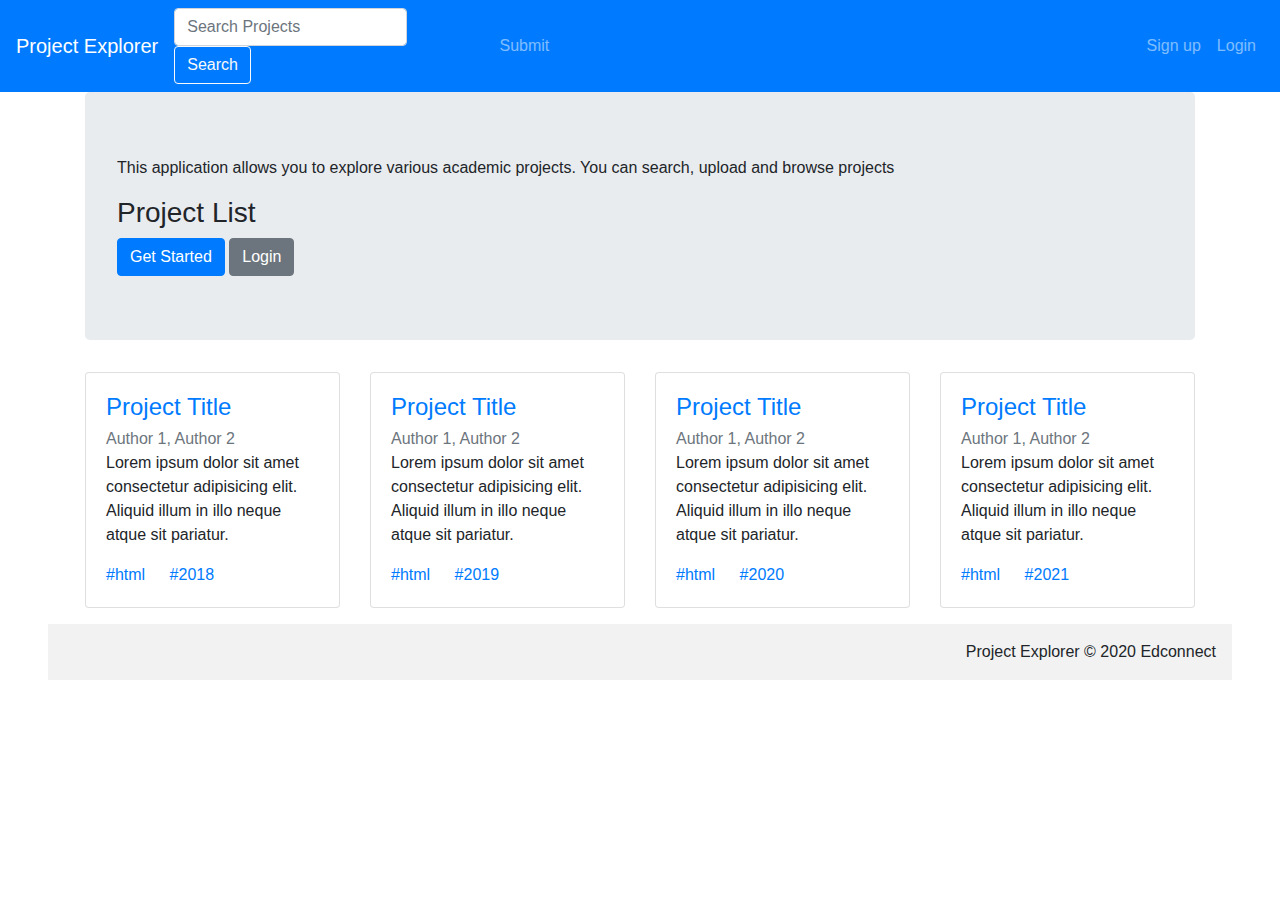
<file: app/public/project-explorer/index.html>
<!DOCTYPE html>
<html lang="en">
<head>
    <meta charset="UTF-8">
    <meta name="viewport" content="width=device-width, initial-scale=1.0">
    <title>Project Explorer</title>
    <link rel="stylesheet" href="css/bootstrap.min.css">
    <link rel="stylesheet" href="css/style.css">
</head>
<body>
    <header>
        <nav class="navbar navbar-expand-md navbar-dark bg-primary">
            <a class="navbar-brand" href="index.html" >Project Explorer</a>
            <button class="navbar-toggler" type="button" data-toggle="collapse" data-target="#navbarSupportedContent" aria-controls="navbarSupportedContent" aria-expanded="false" aria-label="Toggle navigation">
                <span class="navbar-toggler-icon"></span>
              </button>
              <div class="collapse navbar-collapse" id="navbarSupportedContent">
            <form class="form-inline" name="searchForm">
                <input class="form-control mr-sm-2" type="search" placeholder="Search Projects" aria-label="Search">
                <button class="btn btn-outline-light" type="submit">Search</button>
            </form>

            <ul class="navbar-nav">
                <div>
                <li class="nav-item"><a class="nav-link" href="createproject.html">Submit</a></li>
                </div>
                <div style="display:flex;">
                <li class="nav-item"><a class="nav-link" href="register.html">Sign up</a></li>
                <li class="nav-item"><a class="nav-link" href="login.html">Login</a></li>
                </div>
            </ul>    
            </div>
        </nav>
    </header>
    <main class="container">
        <div class="jumbotron">
        <p>This application allows you to explore various academic projects. You can search, upload and browse projects</p>
        <h3>Project List</h3>
        <a href="register.html" class="btn btn-primary">Get Started</a>
        <a href="login.html" class="btn btn-secondary">Login</a>
        </div>
        <div class="row justify-content-between my-3">
        <section class="col-md-3">
            <div class="card">
            <div class="card-body">
            <h4 class="card-title text-primary">Project Title</h4>
            <p class="card-subtitle text-muted">Author 1, Author 2</p>
                <p class="card-text">Lorem ipsum dolor sit amet consectetur adipisicing elit. Aliquid illum in illo neque atque sit pariatur. </p>
                <a href="#" class="card-link">#html</a>
                <a href="#" class="card-link">#2018</a>
            </div>
            </div>
        </section>
        <section class="col-md-3">
            <div class="card">
            <div class="card-body">
            <h4 class="card-title text-primary">Project Title</h4>
            <p class="card-subtitle text-muted">Author 1, Author 2</p>
                <p class="card-text">Lorem ipsum dolor sit amet consectetur adipisicing elit. Aliquid illum in illo neque atque sit pariatur. </p>
                <a href="#" class="card-link">#html</a>
                <a href="#" class="card-link">#2019</a>
            </div>
            </div>
        </section>
        <section class="col-md-3">
            <div class="card">
            <div class="card-body">
            <h4 class="card-title text-primary">Project Title</h4>
            <p class="card-subtitle text-muted">Author 1, Author 2</p>
                <p class="card-text">Lorem ipsum dolor sit amet consectetur adipisicing elit. Aliquid illum in illo neque atque sit pariatur. </p>
                <a href="#" class="card-link">#html</a>
                <a href="#" class="card-link">#2020</a>
            </div>
            </div>
        </section>
        <section class="col-md-3">
            <div class="card">
            <div class="card-body">
            <h4 class="card-title text-primary">Project Title</h4>
            <p class="card-subtitle text-muted">Author 1, Author 2</p>
                <p class="card-text">Lorem ipsum dolor sit amet consectetur adipisicing elit. Aliquid illum in illo neque atque sit pariatur. </p>
                <a href="#" class="card-link">#html</a>
                <a href="#" class="card-link">#2021</a>
            </div>
            </div>
        </section>
        </div>
    </main>
    <footer>
        <div class="text-right p-3 my-0 mx-md-5"style="background-color: rgba(0, 0, 0, 0.05);">
            Project Explorer © 2020 Edconnect
        </div>
    </footer>
    
</body>
</html>
</file>
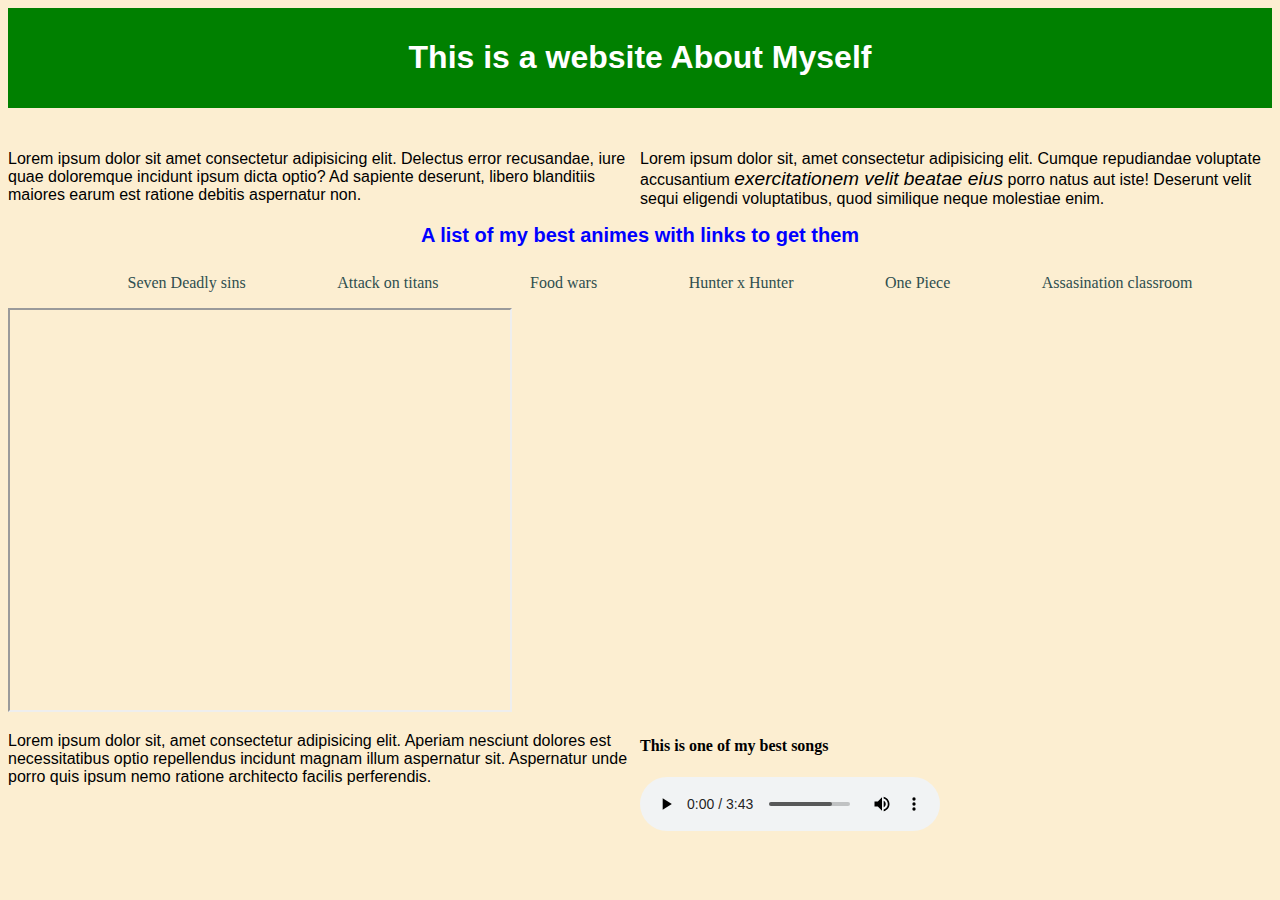
<file: app/public/challenge.html>
<!DOCTYPE html>
<html lang="en">
<head>
    <meta charset="UTF-8">
    <meta name="viewport" content="width=device-width, initial-scale=1.0">
    <title>About Me</title>
    <link rel="stylesheet" href="style.css">
</head>
<body>
    <header>
        <h1> This is a website About Myself</h1>
    </header>
    <Main>
        <p>Lorem ipsum dolor sit amet consectetur adipisicing elit. Delectus error recusandae, iure quae doloremque incidunt ipsum dicta optio? Ad sapiente deserunt, libero blanditiis maiores earum est ratione debitis aspernatur non.</p>
        <p>Lorem ipsum dolor sit, amet consectetur adipisicing elit. Cumque repudiandae voluptate accusantium <em> <big> exercitationem velit beatae eius</big></em> porro natus aut iste! Deserunt velit sequi eligendi voluptatibus, quod similique neque molestiae enim.</p>
        <nav>
            <h4>A list of my best animes with links to get them</h4>
            <ul>
                <li><a href="#">Seven Deadly sins</a></li>
                <li><a href="#">Attack on titans</a></li>
                <li><a href="#">Food wars</a></li>
                <li><a href="#">Hunter x Hunter</a></li>
                <li><a href="#">One Piece</a></li>
                <li><a href="#">Assasination classroom</a></li>
            </ul>
        </nav>
        <iframe src="https://www.youtube.com/watch?v=eIrMbAQSU34" frameborder="1" height="400" width="500"></iframe>
        <section>
            <p>Lorem ipsum dolor sit, amet consectetur adipisicing elit. Aperiam nesciunt dolores est necessitatibus optio repellendus incidunt magnam illum aspernatur sit. Aspernatur unde porro quis ipsum nemo ratione architecto facilis perferendis.</p>
        </section>
        <h4>This is one of my best songs</h4>
        <audio src="Bruno_Mars_Grenade.mp3" controls draggable="true"></audio>
    </Main>
    
    
</body>
</html>
</file>
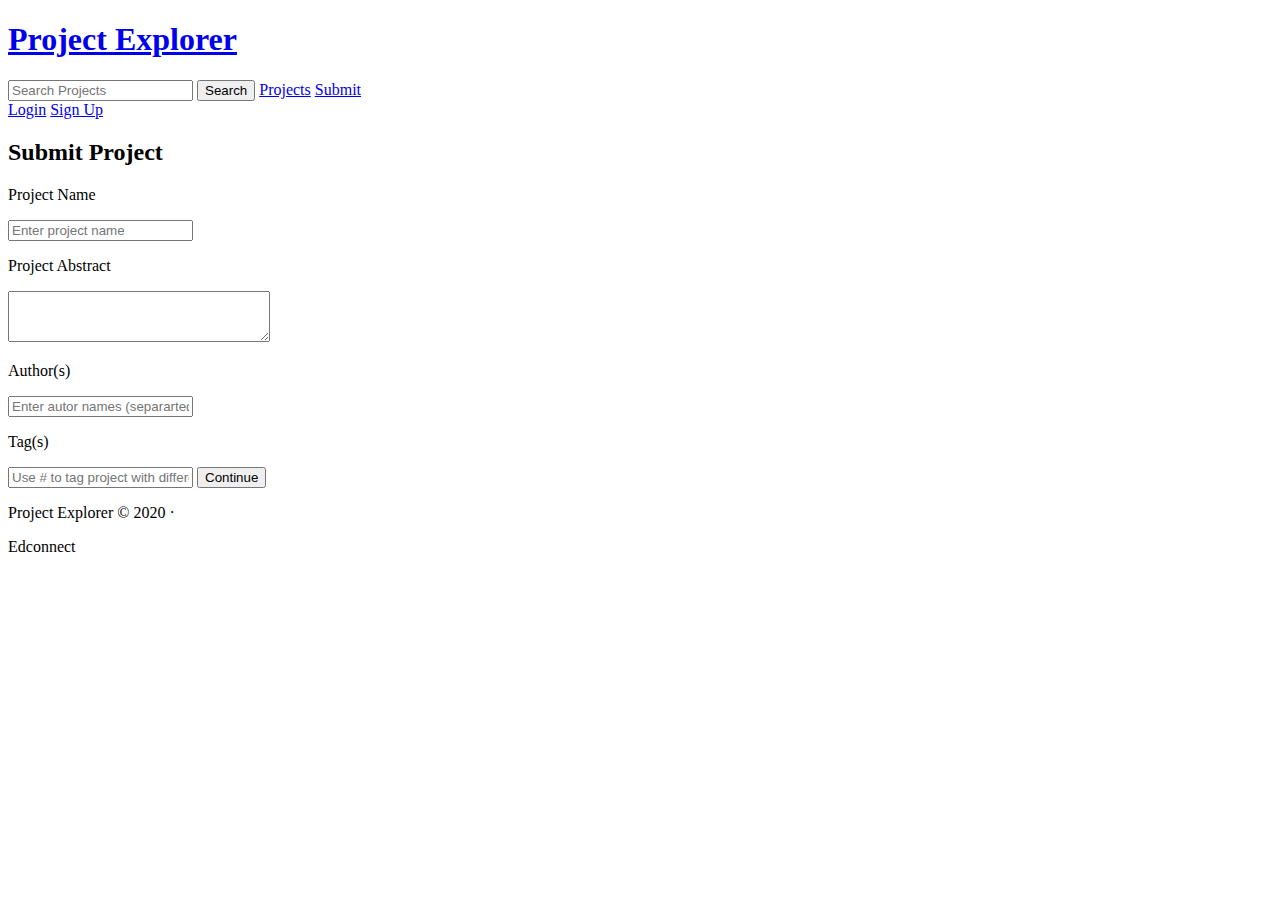
<file: app/public/project-explorer/createProject.html>
<!DOCTYPE html>
<html lang="en">
<head>
    <meta charset="UTF-8">
    <meta name="viewport" content="width=device-width, initial-scale=1.0">
    <title>Project Explorer</title>
    <link rel="stylesheet" href="css/style.css">
</head>
<body>
    <header>
        <div class="link-left">
            <a href="index.html" class="Logo"><h1>Project Explorer</h1></a>
            <input type="text" placeholder="Search Projects">
            <button>Search</button>
            <a href="search.html">Projects</a>
            <a href="createProject.html">Submit</a>
        </div>
        <div class="link-right">
            <a href="login.html" class="login">Login</a>
            <a href="register.html" class="register">Sign Up</a>
        </div>
    </header>
    <main id="createproject">
        <form action="">
            <h2>Submit Project</h2>
            <p>Project Name</p>
            <input type="text" name="title" placeholder="Enter project name">
            <p>Project Abstract</p>
            <textarea name="abstract" id="" cols="30" rows="3"></textarea>
            <p>Author(s)</p>
            <input type="text" name="author" placeholder="Enter autor names (separarted by comma)">
            <p>Tag(s)</p>
            <input type="text" name="tags" placeholder="Use # to tag project with different topics(e.g. #javascript #mongodb)">
            <input type="submit" value="Continue">
        </form>
    </main>
    <footer><p> Project Explorer &copy; 2020 &middot;</p> Edconnect</footer>
</body>
</html>
</file>
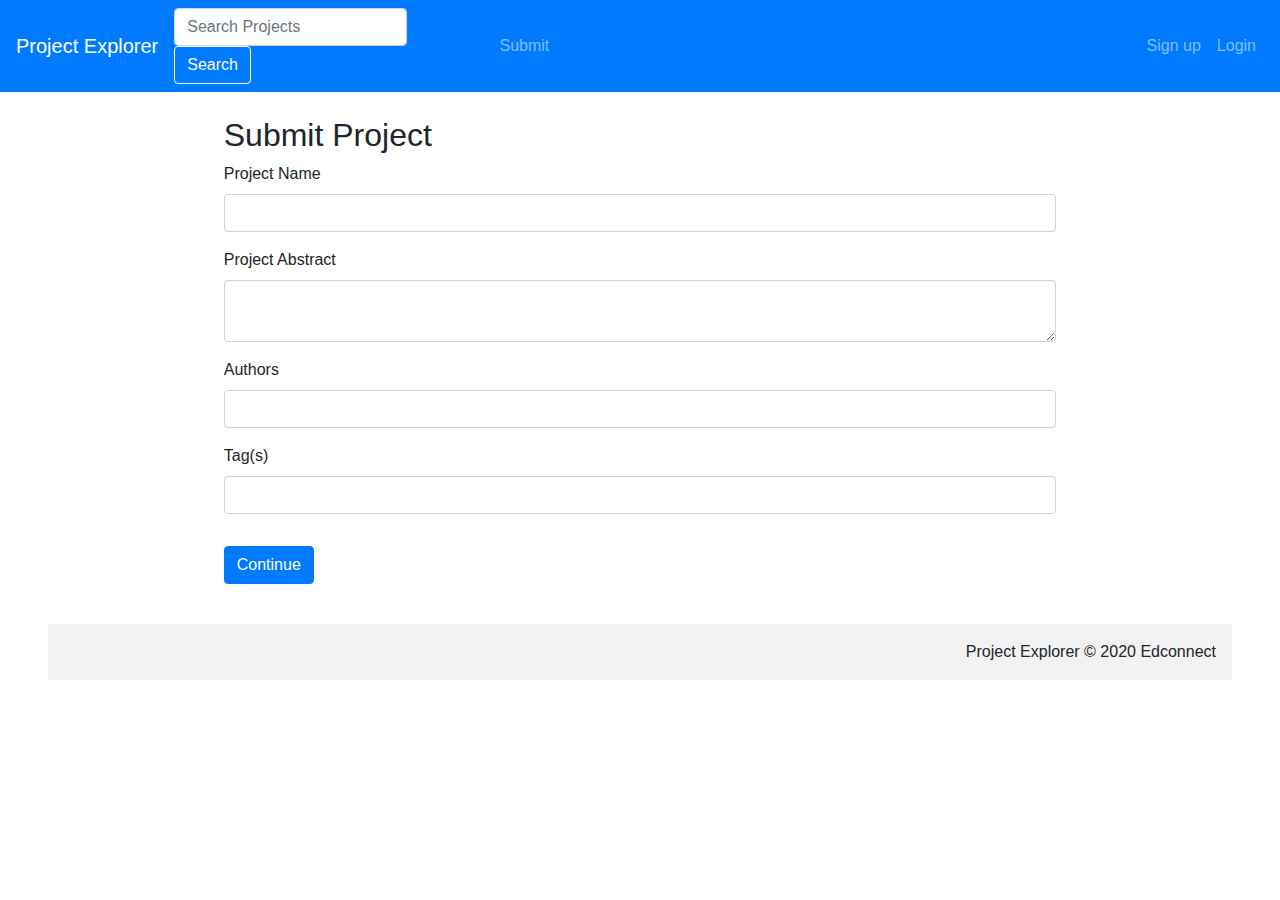
<file: app/public/project-explorer/createproject.html>
<!DOCTYPE html>
<html lang="en">
    <head>
        <meta charset="UTF-8">
        <meta name="viewport" content="width=device-width, initial-scale=1.0">
        <title>Project Explorer</title>
        <link rel="stylesheet" href="css/style.css">
        <link rel="stylesheet" href="css/bootstrap.min.css">
    </head>
    <body>
        <header>
            <nav class="navbar navbar-expand-md navbar-dark bg-primary">
                <a class="navbar-brand" href="index.html" >Project Explorer</a>
                <button class="navbar-toggler" type="button" data-toggle="collapse" data-target="#navbarSupportedContent" aria-controls="navbarSupportedContent" aria-expanded="false" aria-label="Toggle navigation">
                    <span class="navbar-toggler-icon"></span>
                  </button>
                  <div class="collapse navbar-collapse" id="navbarSupportedContent">
                    <form class="form-inline" name="searchForm">
                        <input class="form-control mr-sm-2" type="search" placeholder="Search Projects" aria-label="Search">
                        <button class="btn btn-outline-light" type="submit">Search</button>
                    </form>
    
                <ul class="navbar-nav">
                    <div>
                    <li class="nav-item"><a class="nav-link" href="createproject.html">Submit</a></li>
                    </div>
                    <div style="display:flex;">
                    <li class="nav-item"><a class="nav-link" href="register.html">Sign up</a></li>
                    <li class="nav-item"><a class="nav-link" href="login.html">Login</a></li>
                    </div>
                </ul>    
                </div>
            </nav>
        </header>
    <main class="container">
        
        <form action="" name="submitProject" class="mx-auto w-75 my-4">
            <h2>Submit Project</h2>
            <div class="form-group">
            <label class="form-label">Project Name</label>
            <input type="text" name="name" class="form-control">
            </div>
            <div class="form-group">
            <label class="form-label">Project Abstract</label>
            <textarea name="abstract" id="" class="form-control"></textarea>
            </div>
            <div class="form-group">
            <label class="form-label">Authors</label>
            <input type="text" name="authors" class="form-control">
            </div>
            <div class="form-group">
            <label class="form-label">Tag(s)</label>
            <input type="text" name="tags" class="form-control">
            </div>
            <button class="btn btn-primary my-3">Continue</button>
            
        </form>
    </main>
    <footer>
        <div class="text-right p-3 my-0 mx-md-5"style="background-color: rgba(0, 0, 0, 0.05);">
            Project Explorer © 2020 Edconnect
        </div>
    </footer>
</body>
</html>
</file>
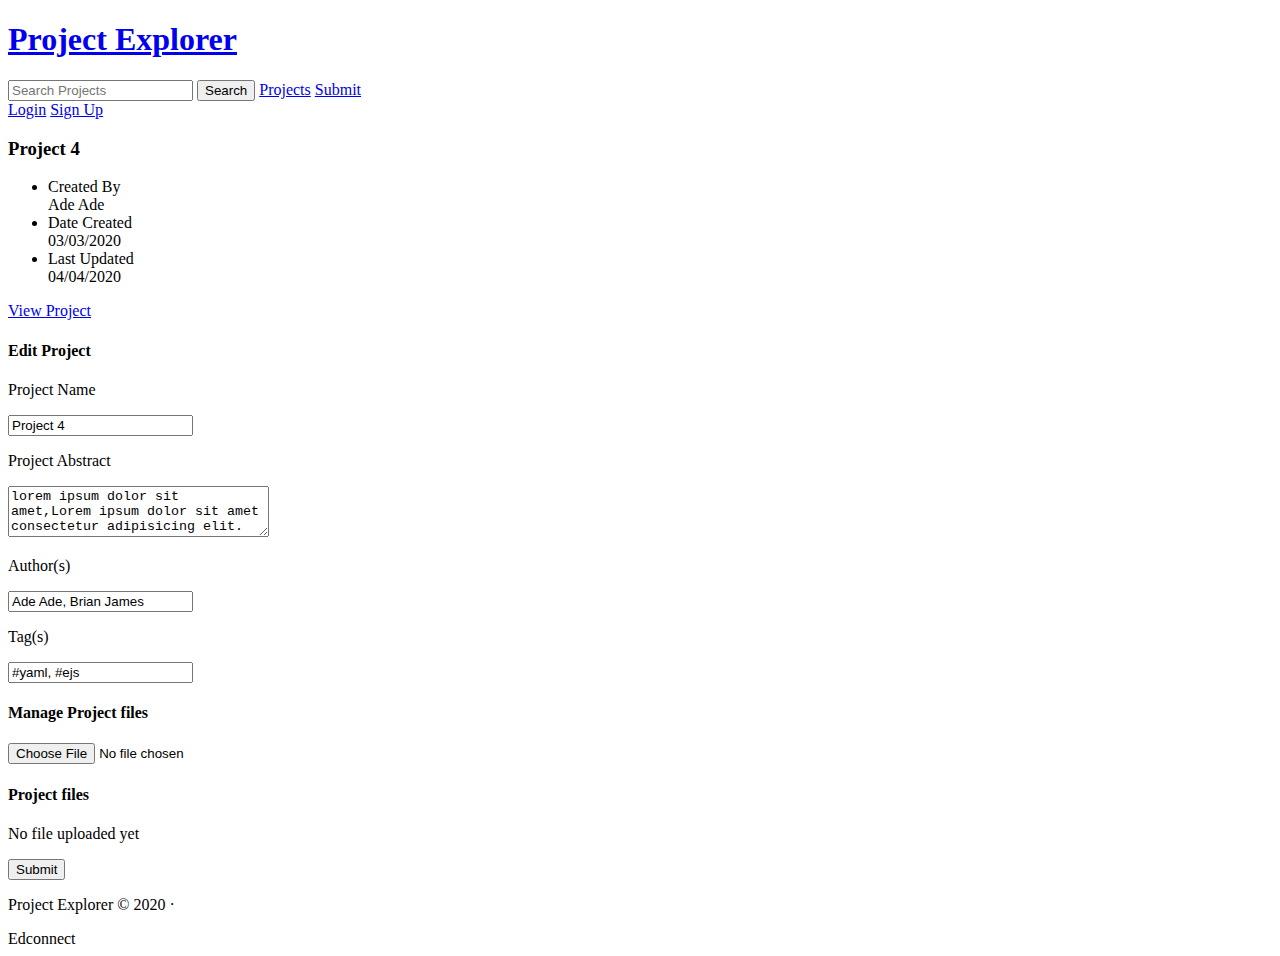
<file: app/public/project-explorer/editProject.html>
<!DOCTYPE html>
<html lang="en">
<head>
    <meta charset="UTF-8">
    <meta name="viewport" content="width=device-width, initial-scale=1.0">
    <title>Project Explorer</title>
    <link rel="stylesheet" href="css/style.css">
</head>
<body>
    <header>
        <div class="link-left">
            <a href="index.html" class="Logo"><h1>Project Explorer</h1></a>
            <input type="text" placeholder="Search Projects">
            <button>Search</button>
            <a href="search.html">Projects</a>
            <a href="createProject.html">Submit</a>
        </div>
        <div class="link-right">
            <a href="login.html" class="login">Login</a>
            <a href="register.html" class="register">Sign Up</a>
        </div>
    </header>
    <main id="editproject">
        <h3>Project 4</h3>
        <ul>
            <li>Created By <br> Ade Ade</li>
            <li>Date Created <br> 03/03/2020</li>
            <li>Last Updated <br> 04/04/2020</li>
        </ul>
        <a href="viewProject.html">View Project</a>
        
        
        <form action="">
            <div>
            <h4>Edit Project</h4>
            <p>Project Name</p>
            <input type="text" name="title" value="Project 4">
            <p>Project Abstract</p>
            <textarea name="abstract" id="" cols="30" rows="3">lorem ipsum dolor sit amet,Lorem ipsum dolor sit amet consectetur adipisicing elit. Tenetur ad impedit dolor, quod voluptas non esse repudiandae dolorem temporibus atque reiciendis rem eveniet possimus. Sequi harum modi nihil. Repellat minus, officia voluptate itaque perferendis officiis.s</textarea>
            <p>Author(s)</p>
            <input type="text" name="author" value="Ade Ade, Brian James">
            <p>Tag(s)</p>
            <input type="text" name="tags" value="#yaml, #ejs">
            </div>
            
            <div>
            <h4>Manage Project files</h4>
            <input type="file" name="project_file">
            <div class="upload">
                <h4>Project files</h4>
                <p>No file uploaded yet</p>
            </div>
            </div>
            
            <input type="submit" value="Submit">
        </form>
        
    </main>
    <footer><p> Project Explorer &copy; 2020 &middot;</p> Edconnect</footer>
</body>
</html>
</file>
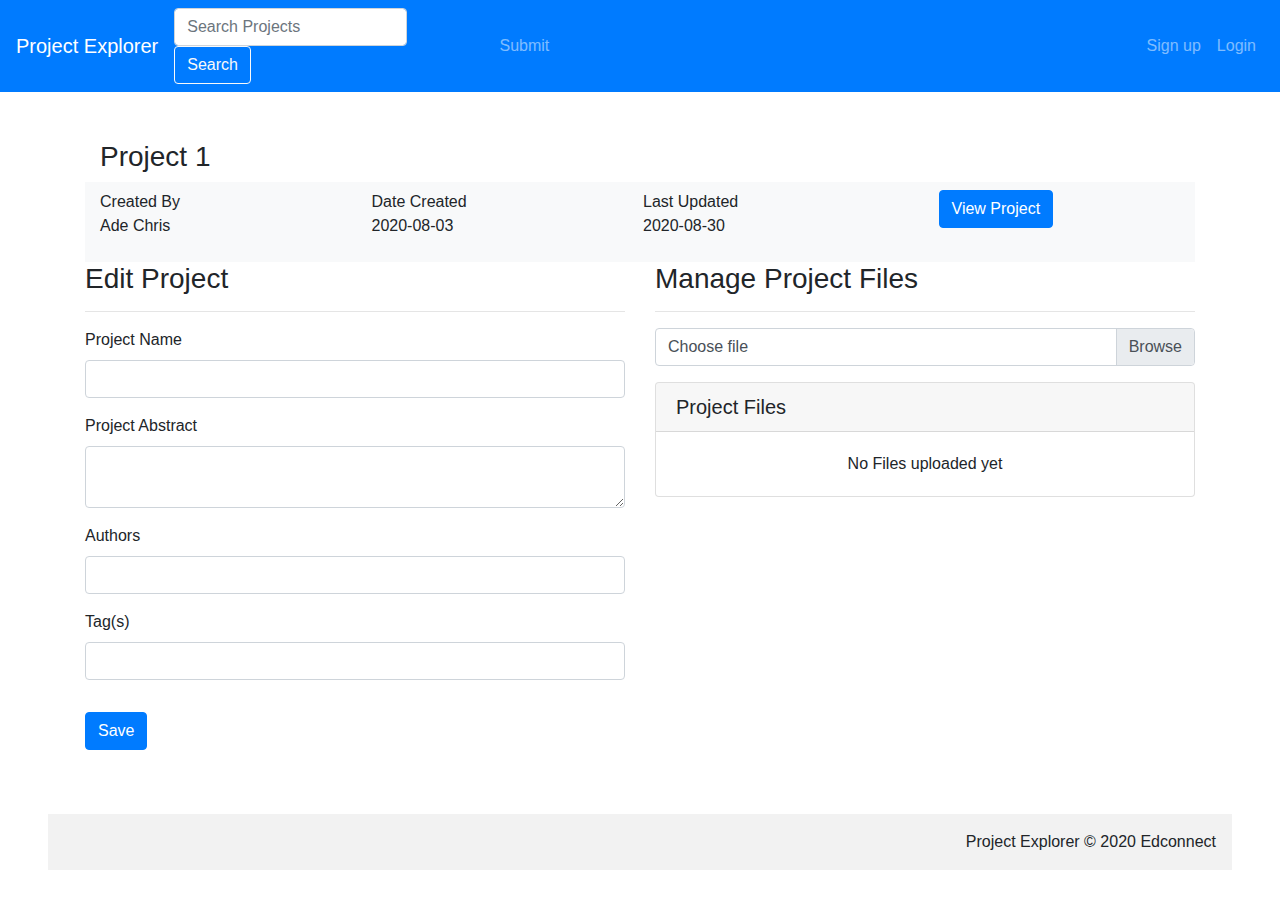
<file: app/public/project-explorer/editproject.html>
<!DOCTYPE html>
<html lang="en">
    <head>
        <meta charset="UTF-8">
        <meta name="viewport" content="width=device-width, initial-scale=1.0">
        <title>Project Explorer</title>
        <link rel="stylesheet" href="css/style.css">
        <link rel="stylesheet" href="css/bootstrap.min.css">
    </head>
    <body>
        <header>
            <nav class="navbar navbar-expand-md navbar-dark bg-primary">
                <a class="navbar-brand" href="index.html" >Project Explorer</a>
                <button class="navbar-toggler" type="button" data-toggle="collapse" data-target="#navbarSupportedContent" aria-controls="navbarSupportedContent" aria-expanded="false" aria-label="Toggle navigation">
                    <span class="navbar-toggler-icon"></span>
                  </button>
                  <div class="collapse navbar-collapse" id="navbarSupportedContent">
                    <form class="form-inline" name="searchForm">
                        <input class="form-control mr-sm-2" type="search" placeholder="Search Projects" aria-label="Search">
                        <button class="btn btn-outline-light" type="submit">Search</button>
                    </form>
    
                <ul class="navbar-nav">
                    <div>
                    <li class="nav-item"><a class="nav-link" href="createproject.html">Submit</a></li>
                    </div>
                    <div style="display:flex;">
                    <li class="nav-item"><a class="nav-link" href="register.html">Sign up</a></li>
                    <li class="nav-item"><a class="nav-link" href="login.html">Login</a></li>
                    </div>
                </ul>    
                </div>
            </nav>
        </header>
    <main class="container my-5">
        <section class="container">
            <h3>Project 1</h3>
            <div class="row d-flex justify-content-around py-2 bg-light">
                <div class="col">
                <p>Created By <br> Ade Chris</p>
                </div>
                <div class="col">
                <p>Date Created <br> 2020-08-03</p>
                </div>
                <div class="col">
                <p>Last Updated <br> 2020-08-30</p>
                </div>
                <div class="col ml-4">
                    <a href="viewproject.html" class="btn btn-primary">View Project</a>
                </div>
            </div>
        </section>
        <section">
            <div class="row">
            <div class="col">
            <form action="" name="editProject">
                <h3>Edit Project</h3>
                <hr>
                <div class="form-group">
                    <label class="form-label">Project Name</label>
                    <input type="text" name="name" class="form-control">
                    </div>
                    <div class="form-group">
                    <label class="form-label">Project Abstract</label>
                    <textarea name="abstract" id="" class="form-control"></textarea>
                    </div>
                    <div class="form-group">
                    <label class="form-label">Authors</label>
                    <input type="text" name="authors" class="form-control">
                    </div>
                    <div class="form-group">
                    <label class="form-label">Tag(s)</label>
                    <input type="text" name="tags" class="form-control">
                    </div>
                    <button class="btn btn-primary my-3">Save</button>
            </form>
            </div>
            <div class="col">
                <h3>Manage Project Files</h3>
                <hr>
                <div class="input-group mb-3">
                    <div class="custom-file">
                      <input type="file" class="custom-file-input" id="inputGroupFile02">
                      <label class="custom-file-label" for="inputGroupFile02" aria-describedby="inputGroupFileAddon02">Choose file</label>
                    </div>
                  </div>
                  <div class="card">
                    <h5 class="card-header">Project Files</h5>
                    <div class="card-body text-center">
                      <p class="card-text ">No Files uploaded yet</p>
                    </div>
                  </div>
            </div>
            </div>
        </section>
    </main>
    <footer>
        <div class="text-right p-3 my-0 mx-md-5"style="background-color: rgba(0, 0, 0, 0.05);">
            Project Explorer © 2020 Edconnect
        </div>
    </footer>

</body>
</html>
</file>
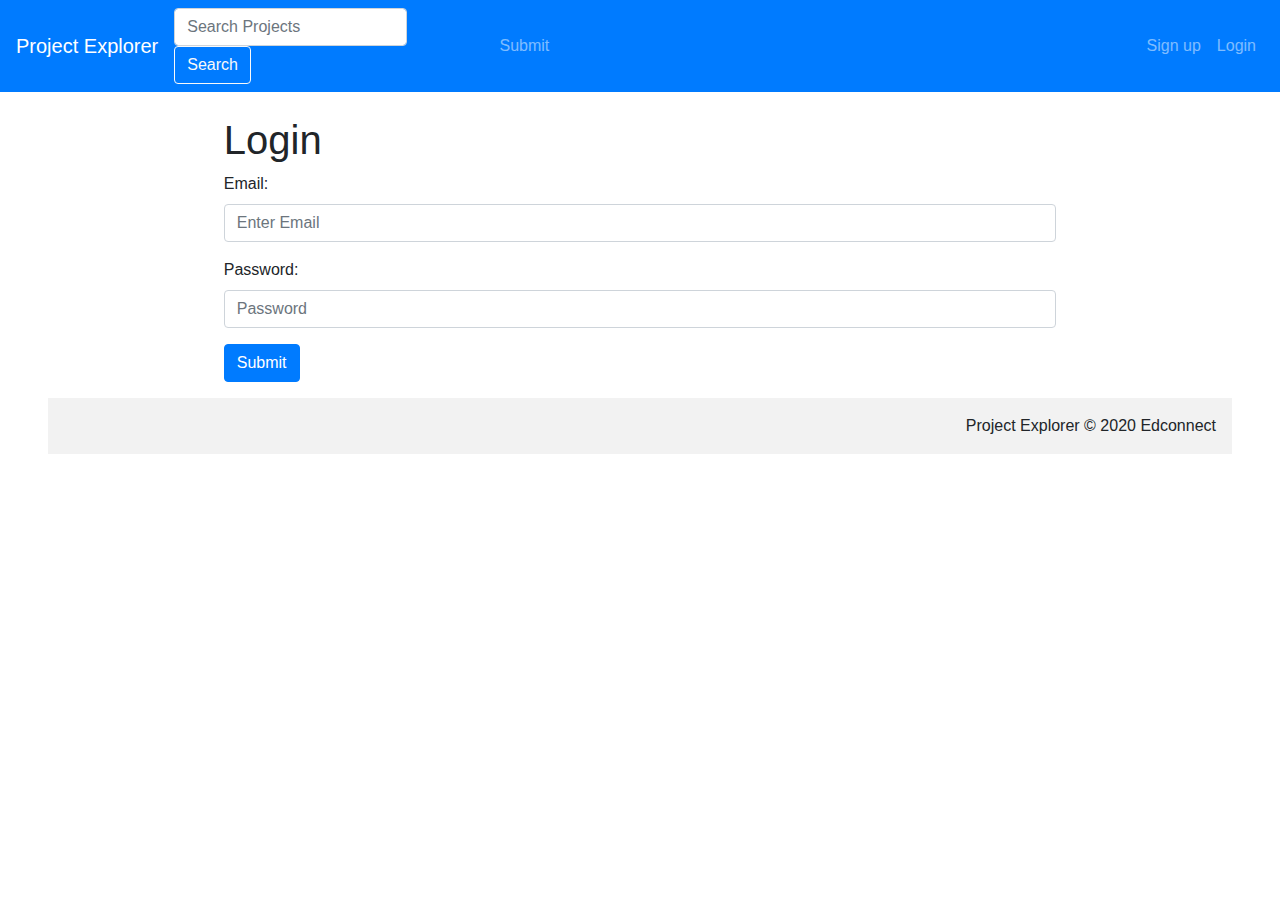
<file: app/public/project-explorer/login.html>
<!DOCTYPE html>
<html lang="en">
<head>
    <meta charset="UTF-8">
    <meta name="viewport" content="width=device-width, initial-scale=1.0">
    <title>Project Explorer</title>
    <link rel="stylesheet" href="css/style.css">
    <link rel="stylesheet" href="css/bootstrap.min.css">
</head>
<body>
    <header>
        <nav class="navbar navbar-expand-md navbar-dark bg-primary">
            <a class="navbar-brand" href="index.html" >Project Explorer</a>
            <button class="navbar-toggler" type="button" data-toggle="collapse" data-target="#navbarSupportedContent" aria-controls="navbarSupportedContent" aria-expanded="false" aria-label="Toggle navigation">
                <span class="navbar-toggler-icon"></span>
              </button>
              <div class="collapse navbar-collapse" id="navbarSupportedContent">
                <form class="form-inline" name="searchForm">
                    <input class="form-control mr-sm-2" type="search" placeholder="Search Projects" aria-label="Search">
                    <button class="btn btn-outline-light" type="submit">Search</button>
                </form>

            <ul class="navbar-nav">
                <div>
                <li class="nav-item"><a class="nav-link" href="createproject.html">Submit</a></li>
                </div>
                <div style="display:flex;">
                <li class="nav-item"><a class="nav-link" href="register.html">Sign up</a></li>
                <li class="nav-item"><a class="nav-link" href="login.html">Login</a></li>
                </div>
            </ul>    
            </div>
        </nav>
    </header>
    <main class="container">
        
        <form action="" class="mt-4 mx-auto w-75">
            <H1>Login</H1>
            <div class="form-group">
            <label class="form-label">Email:</label>
            <input type="email" name="email" class="form-control" placeholder="Enter Email">
            </div>
            <div class="form-group">
            <label class="form-label">Password:</label>
            <input type="password" name="password" class="form-control" placeholder="Password">
            </div>
            <input type="submit" class="btn btn-primary mb-3">
        </form>
    </main>
    <footer>
        <div class="text-right p-3 my-0 mx-md-5"style="background-color: rgba(0, 0, 0, 0.05);">
            Project Explorer © 2020 Edconnect
        </div>
    </footer>
</body>
</html>
</file>
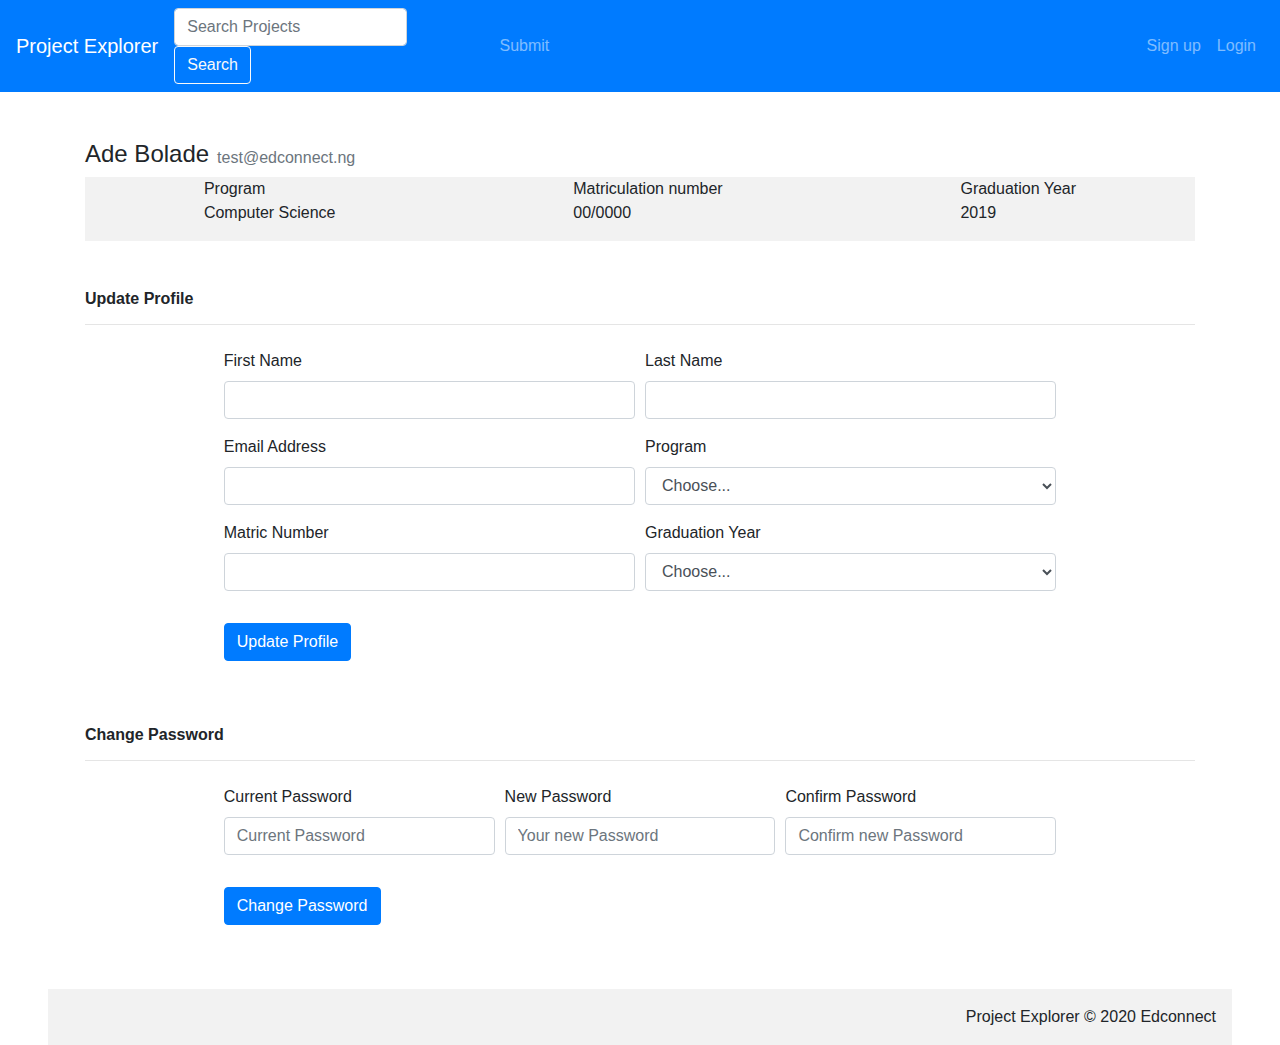
<file: app/public/project-explorer/profile.html>
<!DOCTYPE html>
<html lang="en">
    <head>
        <meta charset="UTF-8">
        <meta name="viewport" content="width=device-width, initial-scale=1.0">
        <title>Project Explorer</title>
        <link rel="stylesheet" href="css/style.css">
        <link rel="stylesheet" href="css/bootstrap.min.css">
    </head>
    <body>
        <header>
            <nav class="navbar navbar-expand-md navbar-dark bg-primary">
                <a class="navbar-brand" href="index.html" >Project Explorer</a>
                <button class="navbar-toggler" type="button" data-toggle="collapse" data-target="#navbarSupportedContent" aria-controls="navbarSupportedContent" aria-expanded="false" aria-label="Toggle navigation">
                    <span class="navbar-toggler-icon"></span>
                  </button>
                  <div class="collapse navbar-collapse" id="navbarSupportedContent">
                    <form class="form-inline" name="searchForm">
                        <input class="form-control mr-sm-2" type="search" placeholder="Search Projects" aria-label="Search">
                        <button class="btn btn-outline-light" type="submit">Search</button>
                    </form>
    
                <ul class="navbar-nav">
                    <div>
                    <li class="nav-item"><a class="nav-link" href="createproject.html">Submit</a></li>
                    </div>
                    <div style="display:flex;">
                    <li class="nav-item"><a class="nav-link" href="register.html">Sign up</a></li>
                    <li class="nav-item"><a class="nav-link" href="login.html">Login</a></li>
                    </div>
                </ul>    
                </div>
            </nav>
        </header>
    <main class="container">
        <section class="container my-5">
            <div class="row align-items-start">
            <h4 class="mr-2">Ade Bolade</h4>
            <h6 class="text-muted mt-2">test@edconnect.ng</h6>
            </div>
            <div class="row justify-content-around" style="background-color: rgba(0, 0, 0, 0.05);">
                <div class="column">
                <p>Program <br> Computer Science</p>
                </div>
                <div class="column">
                <p>Matriculation number <br> 00/0000</p>
                </div>
                <div class="column">
                <p>Graduation Year <br> 2019</p>
                </div>
            </div>

        </section>
        <section>
            <h6 class="font-weight-bold">Update Profile</h6>
            <hr>
            <form action="" name="updateProfile" class="mt-4 mx-auto w-75">
            <div class="form-row">
            <div class="form-group col-md-6">
            <label class="form-label">First Name</label>
            <input type="text" name="firstName" class="form-control">
            </div>
            <div class="form-group col-md-6">
            <label class="form-label">Last Name</label>
            <input type="text" name="lastName" class="form-control">
            </div>
            </div>
            <div class="form-row">
            <div class="form-group col-md-6">
            <label class="form-label">Email Address</label>
            <input type="email" name="email" class="form-control">
            </div>
            <div class="form-group col-md-6">
            <label class="form-label">Program</label>
            <select name="program" id="" class="form-control">
                    <option value="">Choose...</option>
                    <option value="computer_science">Computer Science</option>
                    <option value="computer_information_systems">Computer Information Systems</option>
                    <option value="computer_technology">Computer Technology</option>
            </select>
            </div>
            </div>
            <div class="form-row">
            <div class="form-group col-md-6">
            <label class="form-label">Matric Number</label>
            <input type="text" name="matricNumber" class="form-control">
            </div>
            <div class="form-group col-md-6">
            <label class="form-label">Graduation Year</label>
            <select name="graduationYear" id="" class="form-control">
                <option value="">Choose...</option>
                <option value="2020">2020</option>
                <option value="2019">2019</option>
                <option value="2018">2018</option>
                <option value="2017">2017</option>
                <option value="2016">2016</option>
                <option value="2015">2015</option>
                <option value="2014">2014</option>
                <option value="2013">2013</option>
                <option value="2012">2012</option>
                <option value="2011">2011</option>
                <option value="2010">2010</option>
            </select>
            </div>
            </div>
            <button class="btn btn-primary my-3">Update Profile</button>
            </form>
        </section>
        <section class="my-5">
            <h6 class="font-weight-bold">Change Password</h6>
            <hr>
            <form action="" name="changePassword" class="mt-4 mx-auto w-75">
                <div class="form-row">
                <div class="form-group col-lg-4">
                <label class="form-label">Current Password</label>
                <input type="password" name="currentPassword" class="form-control" placeholder="Current Password">
                </div>
                <div class="form-group col-lg-4">
                <label class="form-label">New Password</label>
                <input type="password" name="newPassword" class="form-control" placeholder="Your new Password">  
                </div> 
                <div class="form-group col-lg-4">
                <label class="form-label">Confirm Password</label>
                <input type="password" name="confirmPassword" class="form-control" placeholder="Confirm new Password">
                </div>
                </div>
                <button class="btn btn-primary my-3">Change Password</button>
            </form>
        </section>
    </main>
    <footer>
        <div class="text-right p-3 my-0 mx-md-5"style="background-color: rgba(0, 0, 0, 0.05);">
            Project Explorer © 2020 Edconnect
        </div>
    </footer>
</body>
</html>
</file>
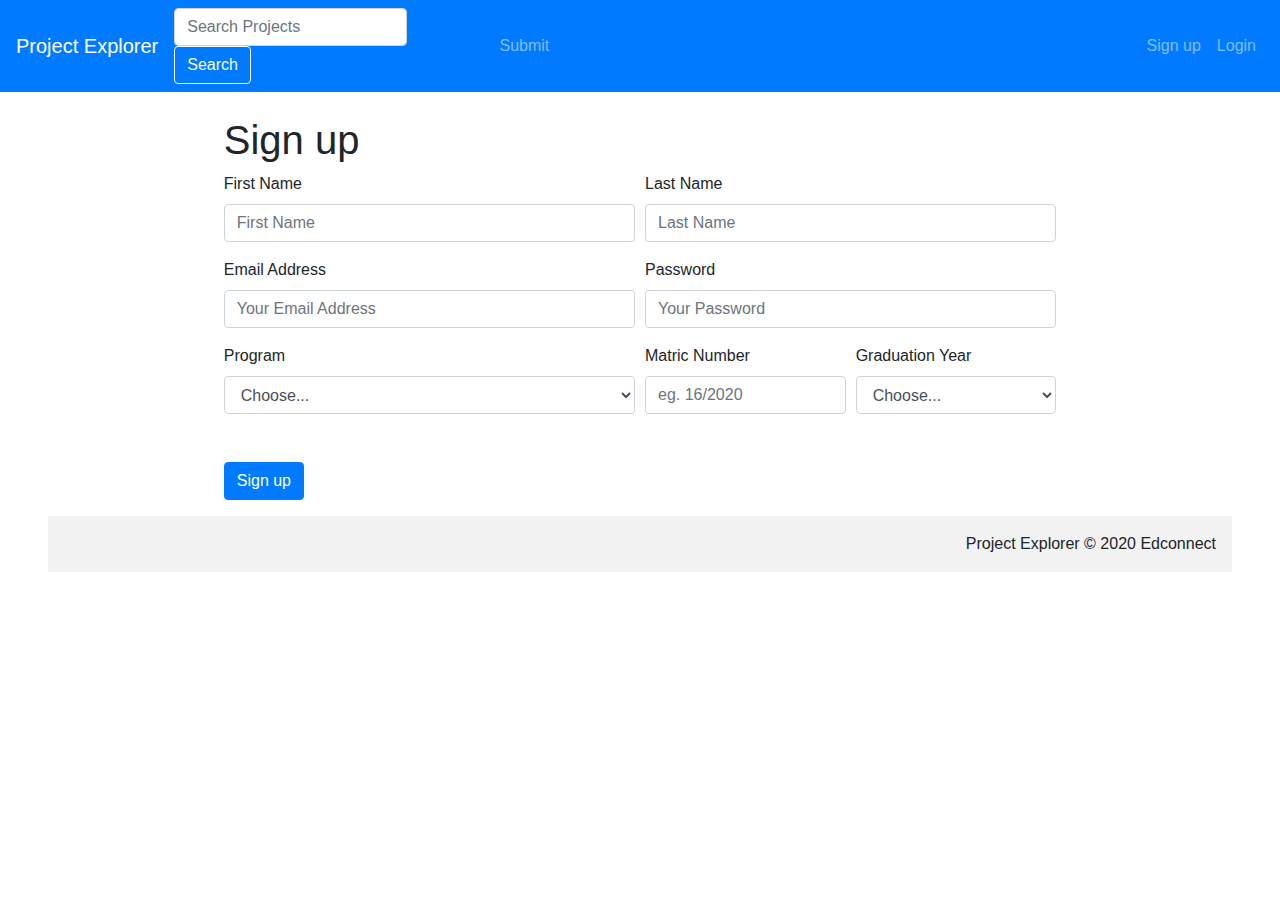
<file: app/public/project-explorer/register.html>
<!DOCTYPE html>
<html lang="en">
    <head>
        <meta charset="UTF-8">
        <meta name="viewport" content="width=device-width, initial-scale=1.0">
        <title>Project Explorer</title>
        <link rel="stylesheet" href="css/style.css">
        <link rel="stylesheet" href="css/bootstrap.min.css">
    </head>
    <body>
        <header>
            <nav class="navbar navbar-expand-md navbar-dark bg-primary">
                <a class="navbar-brand" href="index.html" >Project Explorer</a>
                <button class="navbar-toggler" type="button" data-toggle="collapse" data-target="#navbarSupportedContent" aria-controls="navbarSupportedContent" aria-expanded="false" aria-label="Toggle navigation">
                    <span class="navbar-toggler-icon"></span>
                  </button>
                  <div class="collapse navbar-collapse" id="navbarSupportedContent">
                    <form class="form-inline" name="searchForm">
                        <input class="form-control mr-sm-2" type="search" placeholder="Search Projects" aria-label="Search">
                        <button class="btn btn-outline-light" type="submit">Search</button>
                    </form>
    
                <ul class="navbar-nav">
                    <div>
                    <li class="nav-item"><a class="nav-link" href="createproject.html">Submit</a></li>
                    </div>
                    <div style="display:flex;">
                    <li class="nav-item"><a class="nav-link" href="register.html">Sign up</a></li>
                    <li class="nav-item"><a class="nav-link" href="login.html">Login</a></li>
                    </div>
                </ul>    
                </div>
            </nav>
        </header>
    <main class="container">
        
        <form action="" class="mt-4 mx-auto w-75">
        <h1>Sign up</h1>
        <div class="form-row">
        <div class="form-group col-md-6">
        <label class="form-label">First Name</label>
        <input type="text" name="firstName" class="form-control" placeholder="First Name">
        </div>
        <div class="form-group col-md-6">
        <label class="form-label">Last Name</label>
        <input type="text" name="lastName" class="form-control" placeholder="Last Name">
        </div>
        </div>
        <div class="form-row">
        <div class="form-group col-md-6">
        <label class="form-label">Email Address</label>
        <input type="email" name="email" class="form-control" placeholder="Your Email Address">
        </div>
        <div class="form-group col-md-6">
        <label class="form-label">Password</label>
        <input type="password" name="password" class="form-control" placeholder="Your Password">
        </div>
        </div>
        <div class="form-row">
        <div class="form-group col-md-6">
        <label class="form-label">Program</label>
        <select name="program" id="" class="form-control">
            <option value="">Choose...</option>
            <option value="computer_science">Computer Science</option>
            <option value="computer_information_systems">Computer Information Systems</option>
            <option value="computer_technology">Computer Technology</option>
        </select>
        </div>
        <div class="form-group col">
            <div class="form-row">
            <div class="form-group col-md-6">
                <label class="form-label">Matric Number</label>
                <input type="text" name="matricNumber" class="form-control" placeholder="eg. 16/2020">
                </div>
                <div class="form-group col-md-6">
                <label class="form-label">Graduation Year</label>
                <select name="graduationYear" id="" class="form-control">
                    <option value="">Choose...</option>
                    <option value="2020">2020</option>
                    <option value="2019">2019</option>
                    <option value="2018">2018</option>
                    <option value="2017">2017</option>
                    <option value="2016">2016</option>
                    <option value="2015">2015</option>
                    <option value="2014">2014</option>
                    <option value="2013">2013</option>
                    <option value="2012">2012</option>
                    <option value="2011">2011</option>
                    <option value="2010">2010</option>
                </select>
                   
                    
                    </div>
                    </div>
                    </div>
        </div>
        <button class="btn btn-primary my-3">Sign up</button>
        
        </form>
    </main>
    <footer>
        <div class="text-right p-3 my-0 mx-md-5"style="background-color: rgba(0, 0, 0, 0.05);">
            Project Explorer © 2020 Edconnect
        </div>
    </footer>
</body>
</html>
</file>
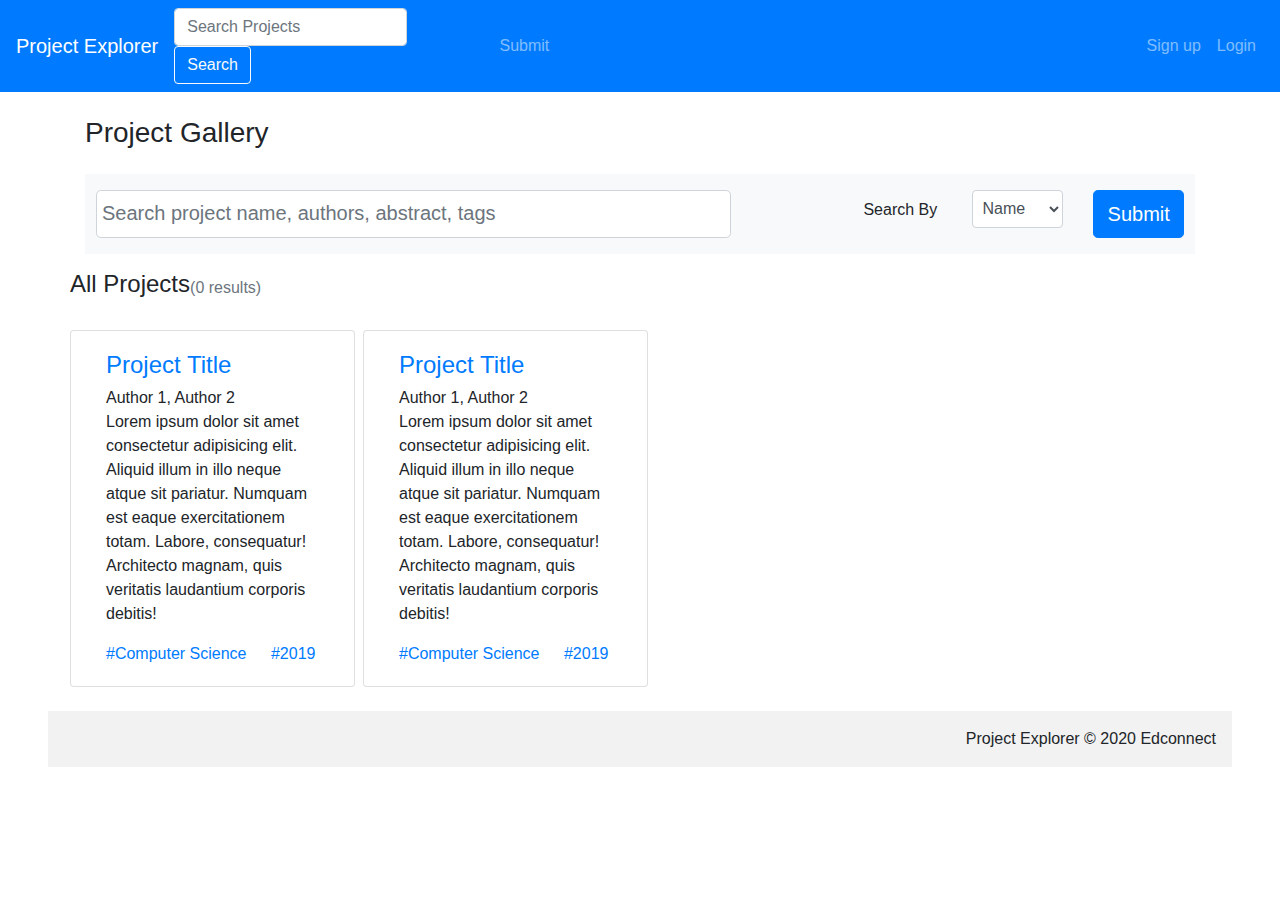
<file: app/public/project-explorer/search.html>
<!DOCTYPE html>
<html lang="en">
    <head>
        <meta charset="UTF-8">
        <meta name="viewport" content="width=device-width, initial-scale=1.0">
        <title>Project Explorer</title>
        <link rel="stylesheet" href="css/style.css">
        <link rel="stylesheet" href="css/bootstrap.min.css">
    </head>
    <body>
        <header>
            <nav class="navbar navbar-expand-md navbar-dark bg-primary">
                <a class="navbar-brand" href="index.html" >Project Explorer</a>
                <button class="navbar-toggler" type="button" data-toggle="collapse" data-target="#navbarSupportedContent" aria-controls="navbarSupportedContent" aria-expanded="false" aria-label="Toggle navigation">
                    <span class="navbar-toggler-icon"></span>
                  </button>
                  <div class="collapse navbar-collapse" id="navbarSupportedContent">
                    <form class="form-inline" name="searchForm">
                        <input class="form-control mr-sm-2" type="search" placeholder="Search Projects" aria-label="Search">
                        <button class="btn btn-outline-light" type="submit">Search</button>
                    </form>
                <ul class="navbar-nav">
                    <div>
                    <li class="nav-item"><a class="nav-link" href="createproject.html">Submit</a></li>
                    </div>
                    <div style="display:flex;">
                    <li class="nav-item"><a class="nav-link" href="register.html">Sign up</a></li>
                    <li class="nav-item"><a class="nav-link" href="login.html">Login</a></li>
                    </div>
                </ul>    
                </div>
            </nav>
        </header>
    <main class="container">
        <section class="my-3">
        <h3 class="my-4">Project Gallery</h3>
        <div class="bg-light p-3">
        <form action="">
            <div class="form-row justify-content-between">
            <input type="text" name="searchTerm" placeholder="Search project name, authors, abstract, tags" class="form-control form-control-lg col-md-7">
            <label class="form-label col-md-2 mt-2 text-right w-25">Search By</label>
            <select name="searchType" id="" class="form-control col-md-1 w-50 ">
                <option value="Name">Name</option>
                <option value="Abstract">Abstract</option>
                <option value="Authors">Authors</option>
                <option value="Tags">Tags</option>
            </select>
            <button class="btn btn-primary btn-lg col-md-1 w-25 h-75">Submit</button>
        </div>
        </form>
        </div>
        </section>
        <section>
            <div class="row mb-4">
        <h4>All Projects</h4>
        <h6 class="text-muted mt-2">(0 results)</h6>
        </div>
        <div class="row mb-4">
        <div class="col-md-3 card mr-2">   
            <div class="card-body">
                <h4 class="card-title text-primary">Project Title</h4>
                <p class="card-subtitle">Author 1, Author 2</p>
                    <p class="card-text">Lorem ipsum dolor sit amet consectetur adipisicing elit. Aliquid illum in illo neque atque sit pariatur. Numquam est eaque exercitationem totam. Labore, consequatur! Architecto magnam, quis veritatis laudantium corporis debitis!</p>
                    <a href="#" class="card-link">#Computer Science</a>
                    <a href="#" class="card-link">#2019</a>
                </div>
        </div>
        <div class="col-md-3 card mr-2">   
            <div class="card-body">
                <h4 class="card-title text-primary">Project Title</h4>
                <p class="card-subtitle">Author 1, Author 2</p>
                    <p class="card-text">Lorem ipsum dolor sit amet consectetur adipisicing elit. Aliquid illum in illo neque atque sit pariatur. Numquam est eaque exercitationem totam. Labore, consequatur! Architecto magnam, quis veritatis laudantium corporis debitis!</p>
                    <a href="#" class="card-link">#Computer Science</a>
                    <a href="#" class="card-link">#2019</a>
                </div>
        </div>
        </div>
        </section>
    </main>
    <footer>
        <div class="text-right p-3 my-0 mx-md-5"style="background-color: rgba(0, 0, 0, 0.05);">
            Project Explorer © 2020 Edconnect
        </div>
    </footer>
</body>
</html>
</file>
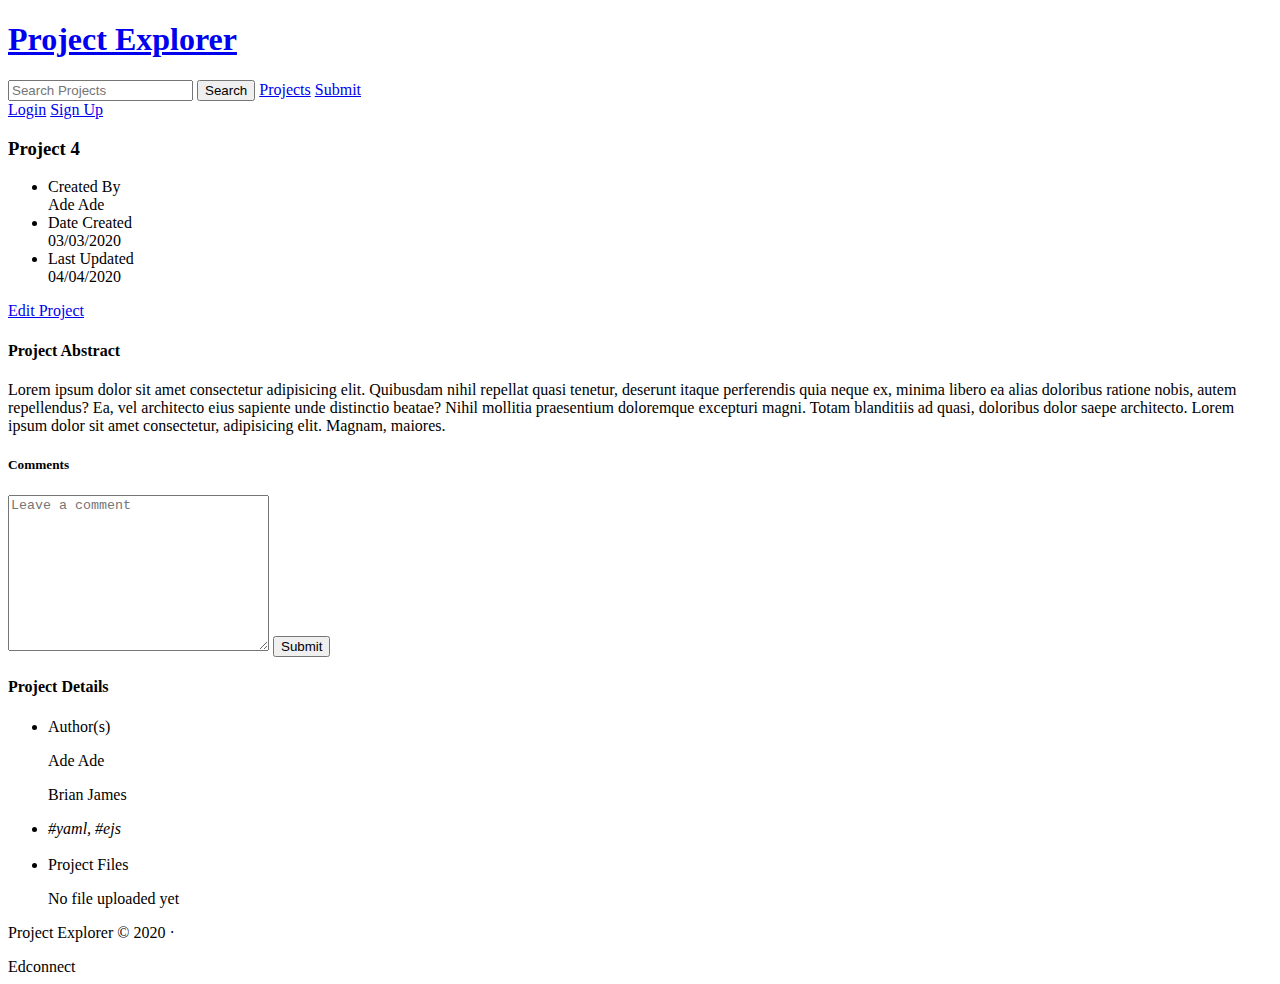
<file: app/public/project-explorer/viewProject.html>
<!DOCTYPE html>
<html lang="en">
<head>
    <meta charset="UTF-8">
    <meta name="viewport" content="width=device-width, initial-scale=1.0">
    <title>Project Explorer</title>
    <link rel="stylesheet" href="css/style.css">
</head>
<body>
    <header>
        <div class="link-left">
            <a href="index.html" class="Logo"><h1>Project Explorer</h1></a>
            <input type="text" placeholder="Search Projects">
            <button>Search</button>
            <a href="search.html">Projects</a>
            <a href="createProject.html">Submit</a>
        </div>
        <div class="link-right">
            <a href="login.html" class="login">Login</a>
            <a href="register.html" class="register">Sign Up</a>
        </div>
    </header>
    <main id="viewproject">
        <h3>Project 4</h3>

            <ul>
                <li>Created By <br> Ade Ade</li>
                <li>Date Created <br> 03/03/2020</li>
                <li>Last Updated <br> 04/04/2020</li>
            </ul>
            <a href="editProject.html">Edit Project</a>
        <section>
        <div>
            <h4>Project Abstract</h4>
            <p>Lorem ipsum dolor sit amet consectetur adipisicing elit. Quibusdam nihil repellat quasi tenetur, deserunt itaque perferendis quia neque ex, minima libero ea alias doloribus ratione nobis, autem repellendus? Ea, vel architecto eius sapiente unde distinctio beatae? Nihil mollitia praesentium doloremque excepturi magni. Totam blanditiis ad quasi, doloribus dolor saepe architecto. Lorem ipsum dolor sit amet consectetur, adipisicing elit. Magnam, maiores.</p>
            <h5>Comments</h5>
            <textarea name="comment" id="" cols="30" rows="10" placeholder="Leave a comment"></textarea>
            <input type="submit" value="Submit">
        </div>
        <div>
            <h4>Project Details</h4>
            <ul>
                <li>Author(s)</li>
                <p>Ade Ade</p> 
                <p> Brian James</p>
                <li class="opposite"><em> #yaml, #ejs</em></li>
                <br>
                <li>Project Files </li>
                <p class="opposite"> No file uploaded yet</p>
            </ul>
        </div>
    </section>
    </main>
    <footer><p> Project Explorer &copy; 2020 &middot;</p> Edconnect</footer>
</body>
</html>
</file>
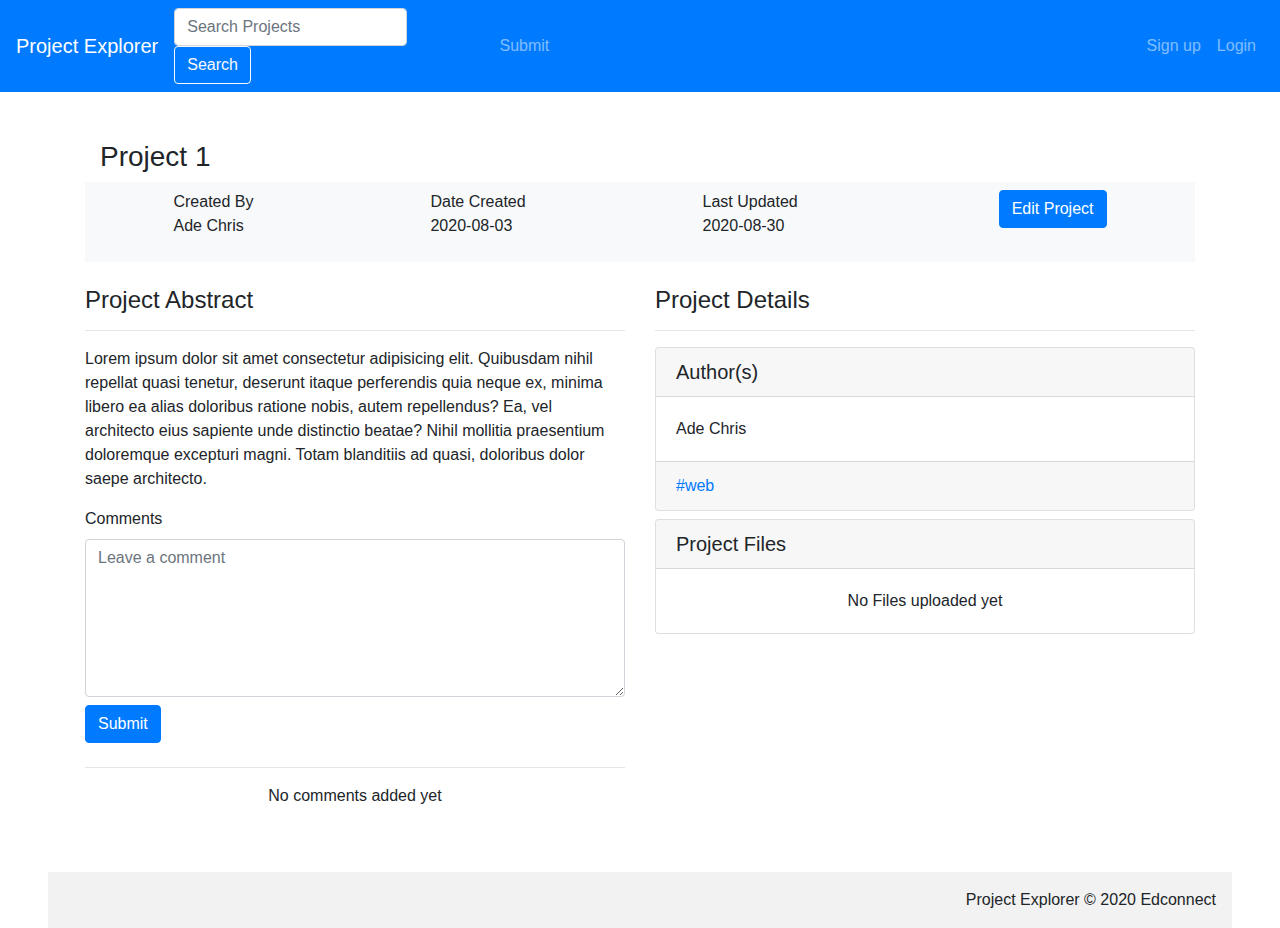
<file: app/public/project-explorer/viewproject.html>
<!DOCTYPE html>
<html lang="en">
    <head>
        <meta charset="UTF-8">
        <meta name="viewport" content="width=device-width, initial-scale=1.0">
        <title>Project Explorer</title>
        <link rel="stylesheet" href="css/style.css">
        <link rel="stylesheet" href="css/bootstrap.min.css">
    </head>
    <body>
        <header>
            <nav class="navbar navbar-expand-md navbar-dark bg-primary">
                <a class="navbar-brand" href="index.html" >Project Explorer</a>
                <button class="navbar-toggler" type="button" data-toggle="collapse" data-target="#navbarSupportedContent" aria-controls="navbarSupportedContent" aria-expanded="false" aria-label="Toggle navigation">
                    <span class="navbar-toggler-icon"></span>
                  </button>
                  <div class="collapse navbar-collapse" id="navbarSupportedContent">
                    <form class="form-inline" name="searchForm">
                        <input class="form-control mr-sm-2" type="search" placeholder="Search Projects" aria-label="Search">
                        <button class="btn btn-outline-light" type="submit">Search</button>
                    </form>
    
                <ul class="navbar-nav">
                    <div>
                    <li class="nav-item"><a class="nav-link" href="createproject.html">Submit</a></li>
                    </div>
                    <div style="display:flex;">
                    <li class="nav-item"><a class="nav-link" href="register.html">Sign up</a></li>
                    <li class="nav-item"><a class="nav-link" href="login.html">Login</a></li>
                    </div>
                </ul>    
                </div>
            </nav>
        </header>
    <main class="container my-5">
        <section class="container">
            <h3>Project 1</h3>
            <div class="row d-flex justify-content-around py-2 bg-light">
                <div class="column">
                <p>Created By <br> Ade Chris</p>
                </div>
                <div class="column">
                <p>Date Created <br> 2020-08-03</p>
                </div>
                <div class="column">
                <p>Last Updated <br> 2020-08-30</p>
                </div>
                <div class="column ml-4">
                    <a href="editproject.html" class="btn btn-primary">Edit Project</a>
                </div>
            </div>
        </section>
        <section class="my-4">
            <div class="row">
                <div class="col">
            <h4>Project Abstract</h4>
            <hr>
            <p>Lorem ipsum dolor sit amet consectetur adipisicing elit. Quibusdam nihil repellat quasi tenetur, deserunt itaque perferendis quia neque ex, minima libero ea alias doloribus ratione nobis, autem repellendus? Ea, vel architecto eius sapiente unde distinctio beatae? Nihil mollitia praesentium doloremque excepturi magni. Totam blanditiis ad quasi, doloribus dolor saepe architecto.</p>
            <label for="">Comments</label>
            <textarea name="" id="" rows="6" class="form-control" placeholder="Leave a comment"></textarea>
            <input type="submit" class="btn btn-primary my-2" placeholder="Submit">
            <hr>
            <p class="text-center">No comments added yet</p>
            </div>
            <div class="col">
            <h4>Project Details</h4>
            <hr>
            <div class="card mb-2">
                <h5 class="card-header">Author(s)</h5>
                <div class="card-body">
                  <p class="card-text">Ade Chris</p>
                </div>
                <div class="card-footer text-muted">
                    <a href="#">#web</a>
                </div>
              </div>
            <div class="card">
                <h5 class="card-header">Project Files</h5>
                <div class="card-body text-center">
                  <p class="card-text ">No Files uploaded yet</p>
                </div>
              </div>
            </div>
            </div>
        </section>
    </main>
    <footer>
        <div class="text-right p-3 my-0 mx-md-5"style="background-color: rgba(0, 0, 0, 0.05);">
            Project Explorer © 2020 Edconnect
        </div>
    </footer>
</body>
</html>
</file>
<file: app/public/project-explorer/css/style.css>
header nav ul{
    display: flex;
    justify-content: space-between;
    width: 71%;
}
</file>
<file: app/public/style.css>
body {
    background-color: #fceed1;
}
header {
    background-color: green;
    text-align: center;
    padding: 10px;
    position: sticky;
}
header h1{
    color: white;
    font-family: sans-serif;
}
p {
    font-family: sans-serif;
    font-size: 16px;
    float: left;
    width: 50%;

}
nav h4 {
    text-align: center;
    font-family: sans-serif;
    font-size: 20px;
    color: blue;    
}
nav{
    margin: auto;
}
ul{
    display: flex;
    justify-content: space-evenly;
}
ul li a{
    text-decoration: none;
    color: darkslategray;
    padding: 7px 12px;
    border-radius: 6px;
} 
ul li a:hover{
    color: black;
    background-color: red;
}

ul li{
    list-style-type: none;
}
footer{
    text-align: center;
}
</file>
